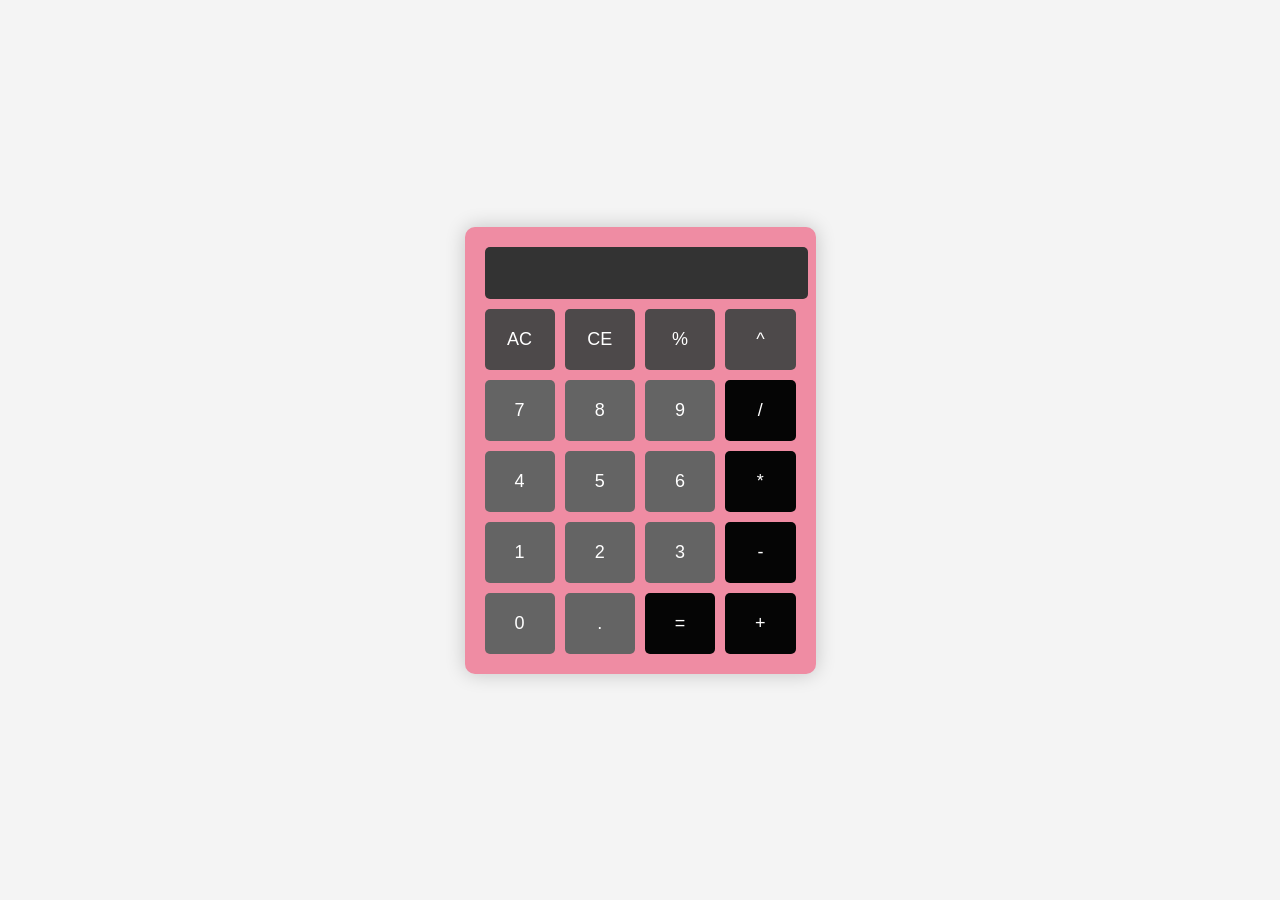
<file: DemoTugas2.html>
<!DOCTYPE html>
<html lang="en">
<head>
    <meta charset="UTF-8">
    <meta name="viewport" content="width=device-width, initial-scale=1.0">
    <title>Kalkulator Sederhana</title>
    <style>
        body {
            font-family: Arial, sans-serif;
            display: flex;
            justify-content: center;
            align-items: center;
            height: 100vh;
            margin: 0;
            background-color: #f4f4f4;
        }

        .calculator {
            background-color: #ef8ca3;
            padding: 20px;
            border-radius: 10px;
            box-shadow: 0 0 20px rgba(0, 0, 0, 0.2);
        }

        .display input {
            width: 100%;
            height: 50px;
            background-color: #333;
            color: #fff;
            text-align: right;
            padding-right: 10px;
            font-size: 24px;
            border: none;
            border-radius: 5px;
            margin-bottom: 10px;
        }

        .buttons {
            display: grid;
            grid-template-columns: repeat(4, 1fr);
            gap: 10px;
        }

        button {
            background-color: #646464;
            color: white;
            border: none;
            padding: 20px;
            font-size: 18px;
            border-radius: 5px;
            cursor: pointer;
            transition: background-color 0.2s;
        }

        /* Warna khusus untuk tombol operasi */
        .plus {
            background-color: #050505; /* Hijau untuk tambah */
        }

        .minus {
            background-color: #050505; /* Merah untuk kurang */
        }

        .multiply {
            background-color: #050505; /* Oranye untuk kali */
        }

        .divide {
            background-color: #050505; /* Biru untuk bagi */
        }

        .power {
            background-color: #4d494a; /* Ungu untuk pangkat */
        }

        .modulus {
            background-color: #4d494a; /* Cokelat untuk modulus */
        }

        /* Warna untuk tombol sama dengan, AC, dan CE */
        .equals {
            background-color: #050505; /* Cyan untuk sama dengan (=) */
        }

        .clear {
            background-color: #4d494a; /* Merah muda untuk AC */
        }

        .delete {
            background-color: #4d494a; /* Kuning untuk CE */
        }

        /* Efek hover untuk operasi */
        button:hover {
            background-color: #e82a56;
        }
    </style>
</head>
<body>
    <div class="calculator">
        <div class="display">
            <input type="text" id="result" readonly>
        </div>
        <div class="buttons">
            <button class="clear" onclick="clearScreen()">AC</button>
            <button class="delete" onclick="deleteLast()">CE</button>
            <button class="modulus" onclick="insert('%')">%</button>
            <button class="power" onclick="insert('^')">^</button>
            <button onclick="insert('7')">7</button>
            <button onclick="insert('8')">8</button>
            <button onclick="insert('9')">9</button>
            <button class="divide" onclick="insert('/')">/</button>
            <button onclick="insert('4')">4</button>
            <button onclick="insert('5')">5</button>
            <button onclick="insert('6')">6</button>
            <button class="multiply" onclick="insert('*')">*</button>
            <button onclick="insert('1')">1</button>
            <button onclick="insert('2')">2</button>
            <button onclick="insert('3')">3</button>
            <button class="minus" onclick="insert('-')">-</button>
            <button onclick="insert('0')">0</button>
            <button onclick="insert('.')">.</button>
            <button class="equals" onclick="calculate()">=</button>
            <button class="plus" onclick="insert('+')">+</button>
        </div>
    </div>

    <script>
        function insert(value) {
            document.getElementById("result").value += value;
        }

        function clearScreen() {
            document.getElementById("result").value = "";
        }

        function deleteLast() {
            var result = document.getElementById("result").value;
            document.getElementById("result").value = result.slice(0, -1);
        }

        function calculate() {
            var result = document.getElementById("result").value;
            result = result.replace("^", "**"); // Mengganti simbol ^ dengan operasi pangkat di JS
            try {
                document.getElementById("result").value = eval(result);
            } catch (e) {
                document.getElementById("result").value = "Error";
            }
        }
    </script>
</body>
</html>
</file>
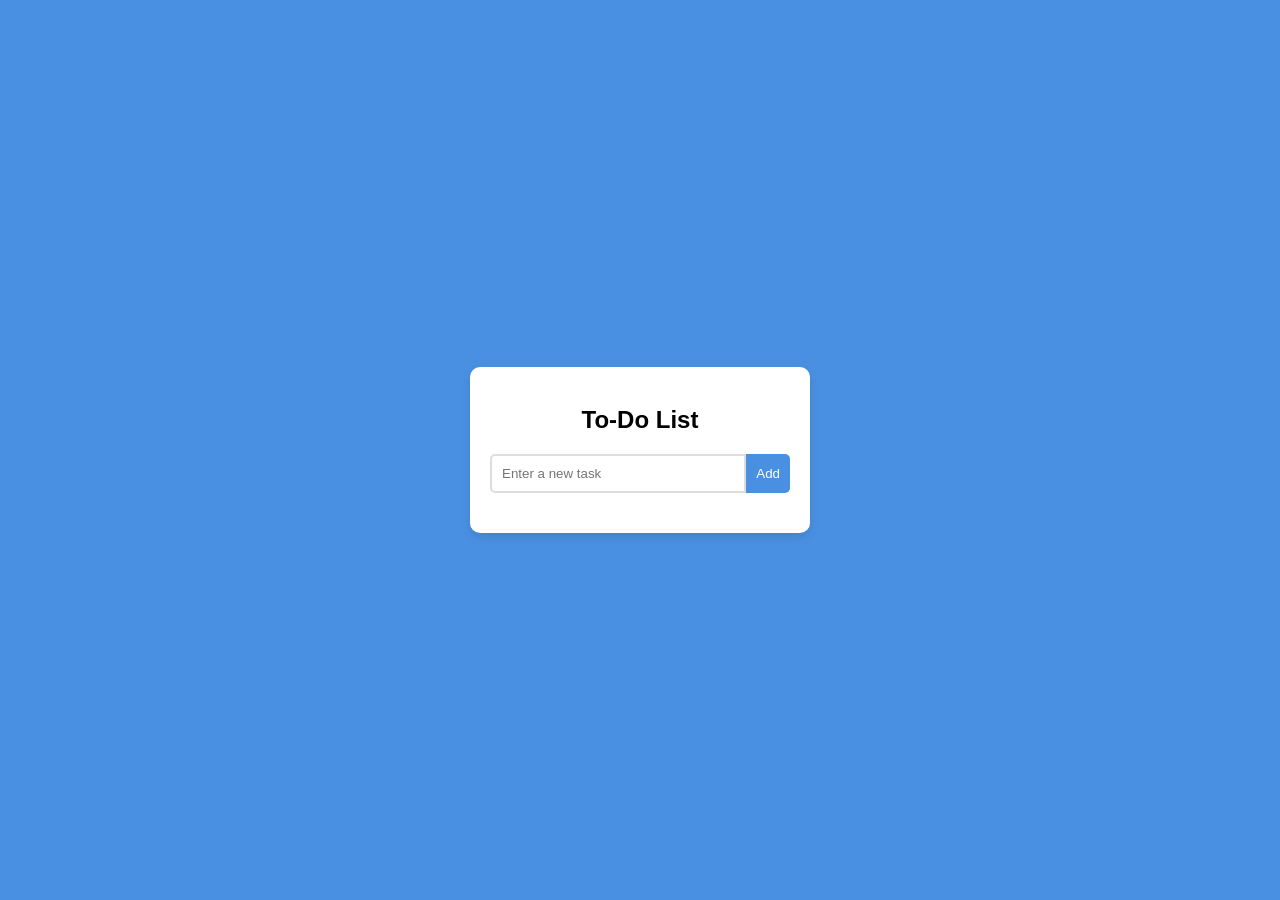
<file: DemoTugas3.html>
<!DOCTYPE html>
<html lang="en">
<head>
    <meta charset="UTF-8">
    <meta name="viewport" content="width=device-width, initial-scale=1.0">
    <title>To-Do List App</title>
    <style>
        body {
            font-family: Arial, sans-serif;
            background-color: #4a90e2;
            display: flex;
            justify-content: center;
            align-items: center;
            height: 100vh;
            margin: 0;
        }

        .todo-container {
            background-color: #fff;
            padding: 20px;
            border-radius: 10px;
            box-shadow: 0 4px 10px rgba(0, 0, 0, 0.1);
            width: 300px;
        }

        .todo-container h2 {
            text-align: center;
            margin-bottom: 20px;
        }

        .input-group {
            display: flex;
            margin-bottom: 20px;
        }

        .input-group input {
            width: 100%;
            padding: 10px;
            border: 2px solid #ddd;
            border-radius: 5px 0 0 5px;
        }

        .input-group button {
            padding: 10px;
            border: none;
            background-color: #4a90e2;
            color: white;
            cursor: pointer;
            border-radius: 0 5px 5px 0;
        }

        .input-group button:hover {
            background-color: #357ABD;
        }

        .todo-list {
            list-style: none;
            padding: 0;
        }

        .todo-item {
            display: flex;
            justify-content: space-between;
            align-items: center;
            background-color: #e6f7ff;
            padding: 10px;
            border-radius: 5px;
            margin-bottom: 10px;
        }

        .todo-item input[type="text"] {
            border: none;
            background: transparent;
            font-size: 16px;
            width: 80%;
        }

        .todo-item button {
            background-color: #ff4d4f;
            border: none;
            padding: 5px 10px;
            color: white;
            cursor: pointer;
            border-radius: 5px;
        }

        .todo-item button:hover {
            background-color: #e60000;
        }

        .edit-button {
            background-color: #ffc107;
            border: none;
            padding: 5px 10px;
            color: white;
            cursor: pointer;
            margin-right: 10px;
            border-radius: 5px;
        }

        .edit-button:hover {
            background-color: #d39e00;
        }
    </style>
</head>
<body>

<div class="todo-container">
    <h2>To-Do List</h2>
    <div class="input-group">
        <input type="text" id="todo-input" placeholder="Enter a new task">
        <button onclick="addTodo()">Add</button>
    </div>
    <ul id="todo-list" class="todo-list">
        <!-- List items will appear here -->
    </ul>
</div>

<script>
    function addTodo() {
        const todoInput = document.getElementById('todo-input');
        const todoText = todoInput.value.trim();

        if (todoText === "") {
            alert("Please enter a task.");
            return;
        }

        const todoList = document.getElementById('todo-list');

        // Create list item
        const listItem = document.createElement('li');
        listItem.className = 'todo-item';

        // Create input field for editing task
        const todoTextInput = document.createElement('input');
        todoTextInput.type = 'text';
        todoTextInput.value = todoText;
        todoTextInput.readOnly = true;

        // Create edit button
        const editButton = document.createElement('button');
        editButton.textContent = 'Edit';
        editButton.className = 'edit-button';
        editButton.onclick = function () {
            if (todoTextInput.readOnly) {
                todoTextInput.readOnly = false;
                editButton.textContent = 'Save';
            } else {
                todoTextInput.readOnly = true;
                editButton.textContent = 'Edit';
            }
        };

        // Create delete button
        const deleteButton = document.createElement('button');
        deleteButton.textContent = 'Delete';
        deleteButton.onclick = function () {
            todoList.removeChild(listItem);
        };

        // Add text input and buttons to the list item
        listItem.appendChild(todoTextInput);
        listItem.appendChild(editButton);
        listItem.appendChild(deleteButton);

        // Add list item to the to-do list
        todoList.appendChild(listItem);

        // Clear the input field after adding
        todoInput.value = "";
    }
</script>

</body>
</html>
</file>
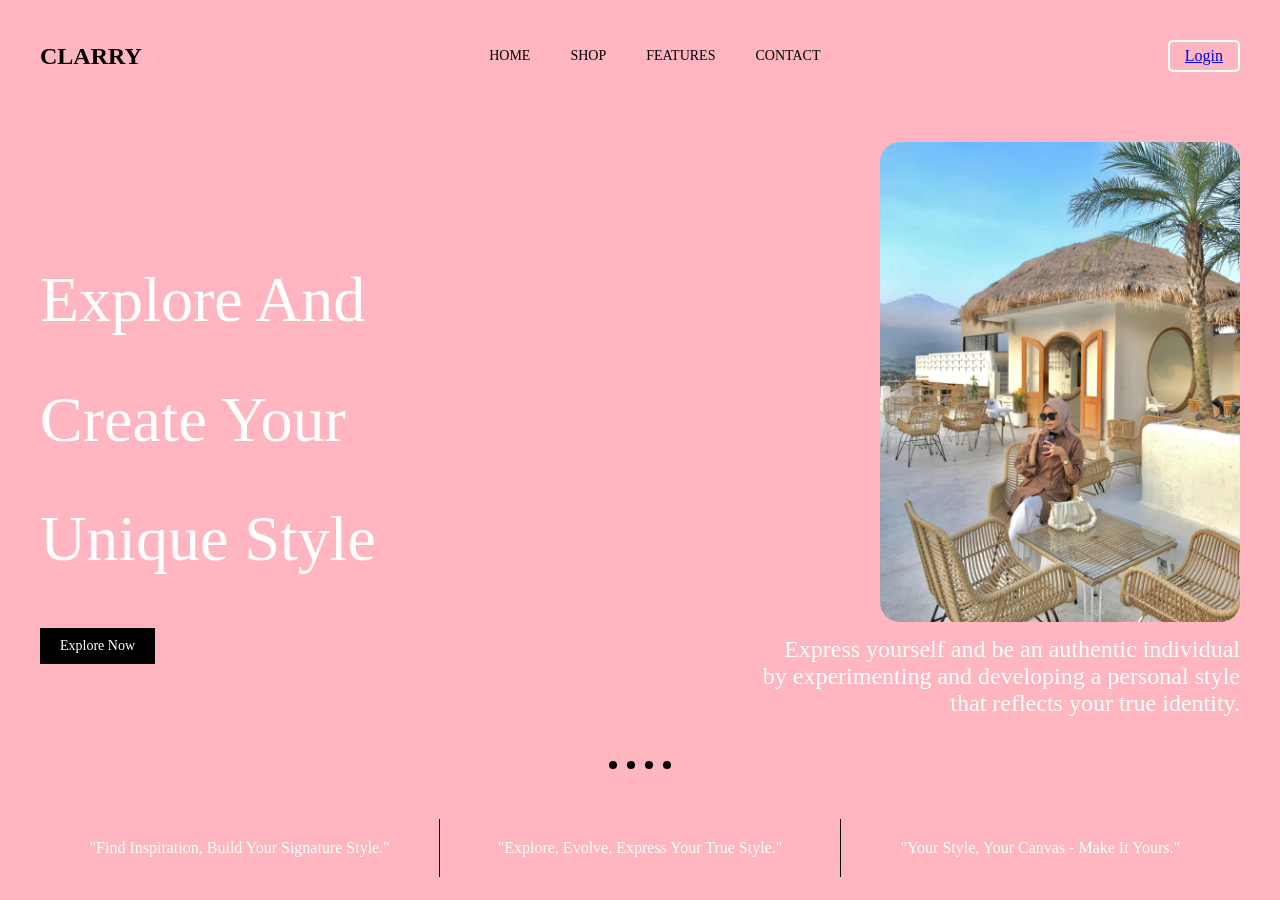
<file: modul1demo.html>
<!DOCTYPE html>
<html lang="en">
<head>
    <meta charset="UTF-8">
    <meta name="viewport" content="width=device-width, initial-scale=1.0">
    <title>CLARRY</title>
    <style>

        body, html {
            margin: 0;
            padding: 0;
            font-family: 'Playfair Display', serif;
            background-color: #FFB6C1;
            color: white;
        }
        .container {
            max-width: 1200px;
            margin: 0 auto;
            padding: 20px;
        }
        header {
            display: flex;
            justify-content: space-between;
            align-items: center;
            padding: 20px 0;
        }
        .logo {
            font-size: 24px;
            font-weight: bold;
            color: black;
        }
        nav {
            display: flex;
            justify-content: center;
            flex-grow: 1;
        }
        nav a {
            color: black;
            text-decoration: none;
            margin: 0 20px;
            font-size: 14px;
        }
        .login-btn {
            border: 2px solid white;
            padding: 5px 15px;
            border-radius: 5px;
        }
        .hero {
            display: flex;
            justify-content: space-between;
            align-items: center;
            margin-top: 50px;
        }
        .hero-text {
            flex: 1;
        }
        h1 {
            font-size: 64px;
            font-weight: normal;
            margin-bottom: 30px;
            line-height: 1.2;
        }
        .explore-btn {
            background-color: black;
            color: white;
            padding: 10px 20px;
            text-decoration: none;
            display: inline-block;
            margin-top: 20px;
            font-size: 14px;
        }
        .hero-image {
            flex: 1;
            text-align: right;
        }
        .hero-image img {
            width: 60%;
            border-radius: 20px;
        }
        .image-caption {
            font-size: 24px;
            margin-top: 10px;
            max-width: 80%;
            margin-left: auto;
        }
        .dots {
            display: flex;
            justify-content: center;
            margin: 20px 0;
        }
        .dot {
            width: 8px;
            height: 8px;
            background-color: black;
            border-radius: 50%;
            margin: 0 5px;
        }
        .testimonials {
            display: flex;
            justify-content: space-between;
            margin-top: 50px;
        }
        .testimonial {
            flex: 1;
            padding: 20px;
            border-right: 1px solid black;
            font-size: 16px;
            text-align: center;
        }
        .testimonial:last-child {
            border-right: none;
        }
    </style>
</head>
<body>
    <div class="container">
        <header>
            <div class="logo">CLARRY</div>
            <nav>
                <a href="#">HOME</a>
                <a href="#">SHOP</a>
                <a href="#">FEATURES</a>
                <a href="#">CONTACT</a>
            </nav>
            <a href="#" class="login-btn">Login</a>
        </header>
        <div class="hero">
            <div class="hero-text">
                <h1>Explore And </h1>
                <h1>Create Your</h1>
                <h1> Unique Style</h1>
                <a href="#" class="explore-btn">Explore Now</a>
            </div>
            <div class="hero-image">
                <img src="Ella.jpeg" alt="Beach house with person">
                <p class="image-caption">Express yourself and be an authentic individual by experimenting and developing a personal style that reflects your true identity.</p>
            </div>
        </div>
        <div class="dots">
            <div class="dot"></div>
            <div class="dot"></div>
            <div class="dot"></div>
            <div class="dot"></div>
        </div>
        <div class="testimonials">
            <div class="testimonial">
                "Find Inspiration, Build Your Signature Style."
            </div>
            <div class="testimonial">
                "Explore, Evolve, Express Your True Style."
            </div>
            <div class="testimonial">
                "Your Style, Your Canvas - Make It Yours."
            </div>
        </div>
    </div>
</body>
</html>
</file>
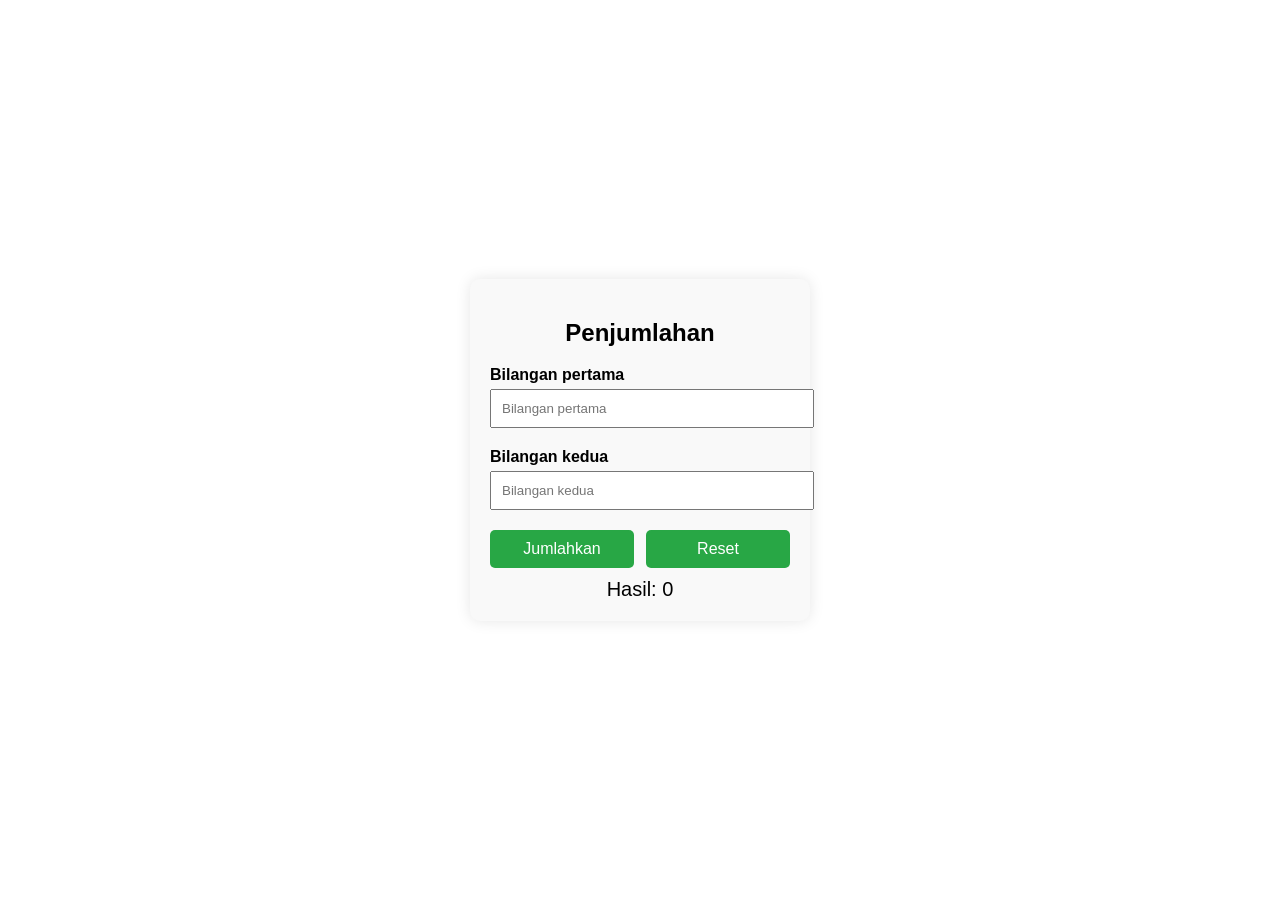
<file: Tugas2.html>
<!DOCTYPE html>
<html lang="en">
<head>
    <meta charset="UTF-8">
    <meta name="viewport" content="width=device-width, initial-scale=1.0">
    <title>Penjumlahan</title>
    <style>
        body {
            font-family: Arial, sans-serif;
            display: flex;
            justify-content: center;
            align-items: center;
            height: 100vh;
            margin: 0;
        }
        .container {
            background-color: #f9f9f9;
            border-radius: 10px;
            padding: 20px;
            box-shadow: 0 0 15px rgba(0, 0, 0, 0.1);
            width: 300px;
        }
        .container h2 {
            text-align: center;
        }
        .input-field {
            width: 100%;
            padding: 10px;
            margin-bottom: 20px;
        }
        label {
            font-weight: bold;
            margin-bottom: 5px;
            display: block;
        }
        .btn-group {
            display: flex;
            justify-content: space-between;
        }
        .btn {
            width: 48%;
            padding: 10px;
            cursor: pointer;
            background-color: #28a745;
            border: none;
            color: white;
            font-size: 16px;
            border-radius: 5px;
        }
        .btn-reset {
            background-color: #28a745;;
        }
        .btn:hover {
            opacity: 0.9;
        }
        .result {
            text-align: center;
            font-size: 20px;
            margin-top: 10px;
        }
    </style>
</head>
<body>
    <div class="container">
        <h2>Penjumlahan</h2>

        <!-- Label and input for Bilangan Pertama -->
        <label for="num1">Bilangan pertama</label>
        <input type="number" id="num1" class="input-field" placeholder="Bilangan pertama">

        <!-- Label and input for Bilangan Kedua -->
        <label for="num2">Bilangan kedua</label>
        <input type="number" id="num2" class="input-field" placeholder="Bilangan kedua">

        <!-- Buttons for calculation and reset -->
        <div class="btn-group">
            <button class="btn" onclick="calculate()">Jumlahkan</button>
            <button class="btn btn-reset" onclick="resetFields()">Reset</button>
        </div>

        <!-- Display the result -->
        <div class="result" id="result">Hasil: 0</div>
    </div>

    <script>
        // Function to calculate the sum of two numbers
        function calculate() {
            let num1 = parseFloat(document.getElementById('num1').value);
            let num2 = parseFloat(document.getElementById('num2').value);
            if (!isNaN(num1) && !isNaN(num2)) {
                let sum = num1 + num2;
                document.getElementById('result').innerHTML = "Hasil: " + sum;
            } else {
                document.getElementById('result').innerHTML = "Harap masukkan angka yang valid";
            }
        }

        // Function to reset the input fields and result display
        function resetFields() {
            document.getElementById('num1').value = "";
            document.getElementById('num2').value = "";
            document.getElementById('result').innerHTML = "Hasil: 0";
        }
    </script>
</body>
</html>
</file>
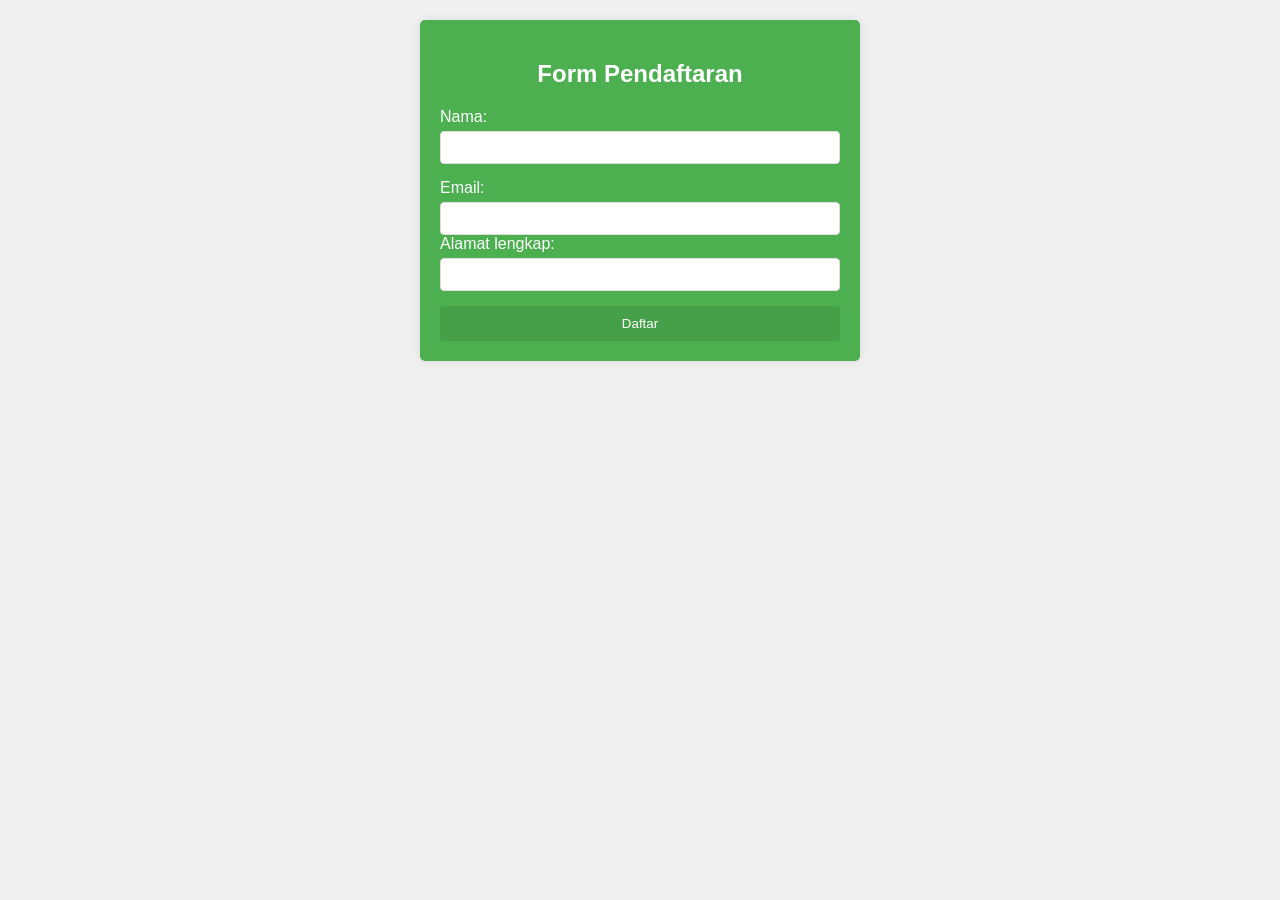
<file: Tugas3.html>
<!DOCTYPE html>
<html lang="id">
<head>
    <meta charset="UTF-8">
    <meta name="viewport" content="width=device-width, initial-scale=1.0">
    <title>Form Pendaftaran</title>
    <link rel="stylesheet" href="styles.css">
</head>
<body>
    <div class="container">
        <h2>Form Pendaftaran</h2>
        <form id="registrationForm">
            <div class="form-group">
                <label for="name">Nama:</label>
                <input type="text" id="name" name="name" >
            </div>
            <div class="sform-group">
                <label for="email">Email:</label>
                <input type="email" id="email" name="email" >
            </div>
            <div class="form-group">
                <label for="Alamat_lengkap">Alamat lengkap:</label>
                <input type="Alamat_lengkap" id="Alamat_lengkap" name="Alamat_lengkap">
            </div>
            <button type="submit">Daftar</button>
        </div>
        </form>
    </div>
    <div id="alert" class="alert">
        <p id="alertMessage"></p>
        <button id="closeAlert">OK</button>
    </div>
    <script src="script.js"></script>
</body>
</html>
</file>
<file: styles.css>
body {
    font-family: Arial, sans-serif;
    background-color: #f0f0f0;
    margin: 0;
    padding: 20px;
}

.container {
    background-color: #4CAF50;
    max-width: 400px;
    margin: 0 auto;
    padding: 20px;
    border-radius: 5px;
    box-shadow: 0 0 10px rgba(0,0,0,0.1);
}

h2 {
    color: white;
    text-align: center;
}

.form-group {
    margin-bottom: 15px;
}

label {
    display: block;
    margin-bottom: 5px;
    color: white;
}

input {
    width: 100%;
    padding: 8px;
    border: 1px solid #ddd;
    border-radius: 4px;
    box-sizing: border-box;
}

button {
    width: 100%;
    padding: 10px;
    background-color: #45a049;
    color: white;
    border: none;
    border-radius: 4px;
    cursor: pointer;
}

button:hover {
    background-color: #3d8b3d;
}

.alert {
    display: none;
    position: fixed;
    top: 20px;
    left: 50%;
    transform: translateX(-50%);
    background-color: #333;
    color: white;
    padding: 15px;
    border-radius: 5px;
    box-shadow: 0 0 10px rgba(0,0,0,0.2);
}

#closeAlert {
    background-color: #4CAF50;
    color: white;
    border: none;
    padding: 5px 10px;
    margin-top: 10px;
    cursor: pointer;
}
</file>
